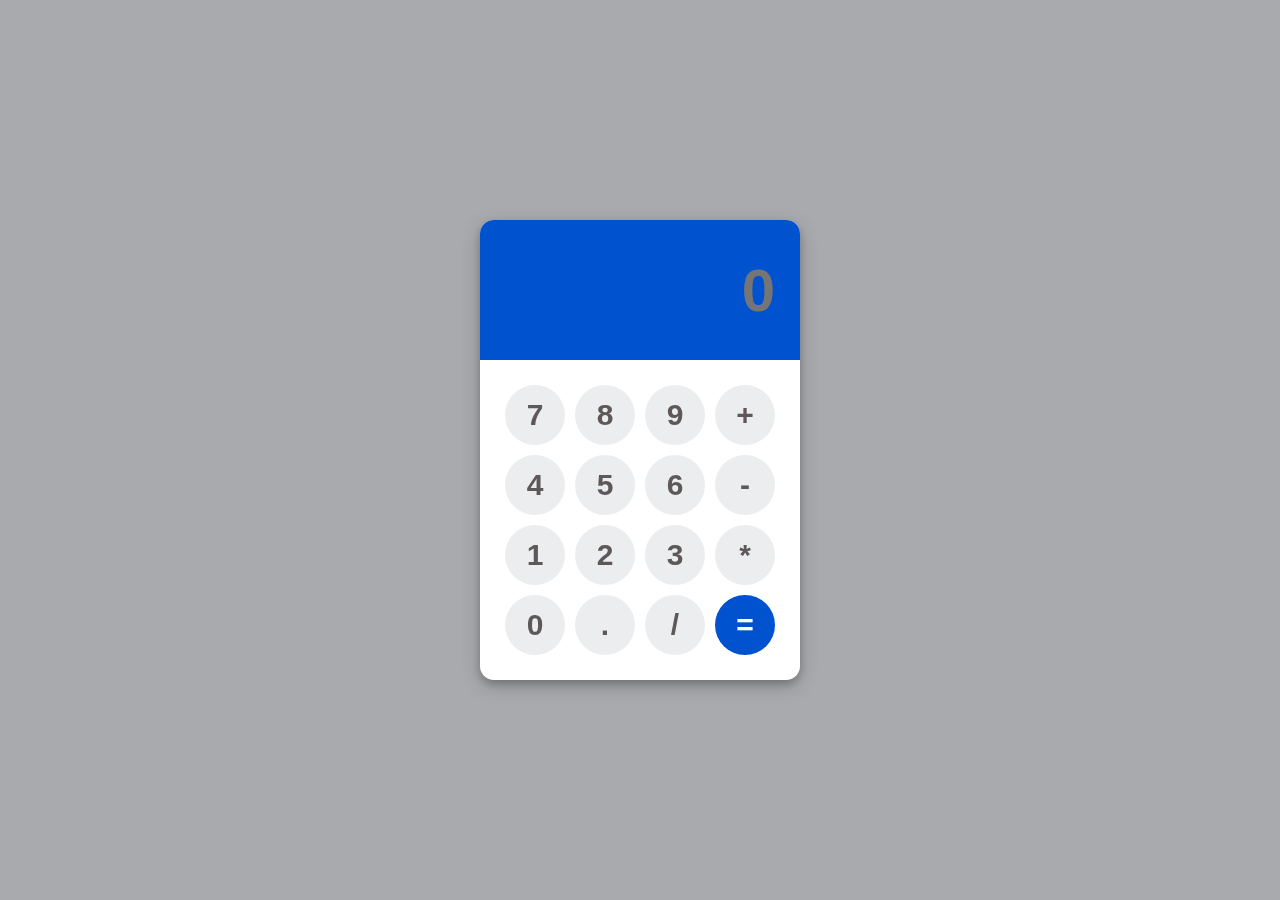
<file: calc.html>
<!DOCTYPE html>
<html lang="en">
<head>
    <meta charset="UTF-8">
    <meta name="viewport" content="width=device-width, initial-scale=1.0">
    <title>Calculator</title>
    <link rel="stylesheet" href="calc.css">
</head>
<body>

    <div class="container">
        <form name="form">
        <div class="display">
            <input type="text" placeholder="0" name="displayResult" />
        </div>
            <div class="buttons">
              <div class="row">
                <input type="button" name="b7" value="7" onClick="calcNumbers(b7.value)">
                  <input type="button" name="b8" value="8" onClick="calcNumbers(b8.value)">
                  <input type="button" name="b9" value="9" onClick="calcNumbers(b9.value)">
                  <input type="button" name="addb" value="+" onClick="calcNumbers(addb.value)">
                </div>
                
                <div class="row">
                <input type="button" name="b4" value="4" onClick="calcNumbers(b4.value)">
                  <input type="button" name="b5" value="5" onClick="calcNumbers(b5.value)">
                  <input type="button" name="b6" value="6" onClick="calcNumbers(b6.value)">
                  <input type="button" name="subb" value="-" onClick="calcNumbers(subb.value)">
                </div>
                
                <div class="row">
                <input type="button" name="b1" value="1" onClick="calcNumbers(b1.value)">
                  <input type="button" name="b2" value="2" onClick="calcNumbers(b2.value)">
                  <input type="button" name="b3" value="3" onClick="calcNumbers(b3.value)">
                  <input type="button" name="mulb" value="*" onClick="calcNumbers(mulb.value)">
                </div>
                
                <div class="row">
                <input type="button" name="b0" value="0" onClick="calcNumbers(b0.value)">
                  <input type="button" name="potb" value="." onClick="calcNumbers(potb.value)">
                  <input type="button" name="divb" value="/" onClick="calcNumbers(divb.value)">
                  <input type="button" class="red" value="=" onClick="displayResult.value=eval(displayResult.value)">
                </div>
            </div>
        
        </form>
    </div>
    <script src="calc.js"></script>
</body>
    
</html>
</file>
<file: calc.css>
body, html {
    background: #a9aaad;
    margin: 0;
    padding: 0;
}
 
.container {
    position: fixed;
    top: 50%;
    left: 50%;
    transform: translate(-50%, -50%);
    background: #fff;
    box-shadow: 0 4px 8px 0 rgba(0, 0, 0, 0.2), 0 6px 20px 0 rgba(0,0,0,0.2);
    border-radius: 14px;
    padding-bottom: 20px;
    width: 320px;
    
}
.display {
    width: 100%;
    height: 60px;
    padding: 40px 0;
    background: #0052ce;
    border-top-left-radius: 14px;
    border-top-right-radius: 14px;
}
.buttons {
    padding: 20px 20px 0 20px;
}
.row {
    width: 280px;
    float: left;
}
input[type=button] {
    width: 60px;
    height: 60px;
    float: left;
    padding: 0;
    margin: 5px;
    box-sizing: border-box;
    background: #ecedef;
    border: none;
    font-size: 30px;
    line-height: 30px;
    border-radius: 50%;
    font-weight: 700;
    color: #5E5858;
    cursor: pointer;
    
}
input[type=text] {
    width: 270px;
    height: 60px;
    float: left;
    padding: 0;
    box-sizing: border-box;
    border: none;
    background: none;
    color: #ffffff;
    text-align: right;
    font-weight: 700;
    font-size: 60px;
    line-height: 60px;
    margin: 0 25px;
    
}
.red {
    background: #0052ce !important;
    color: #ffffff !important;
    
}
</file>
